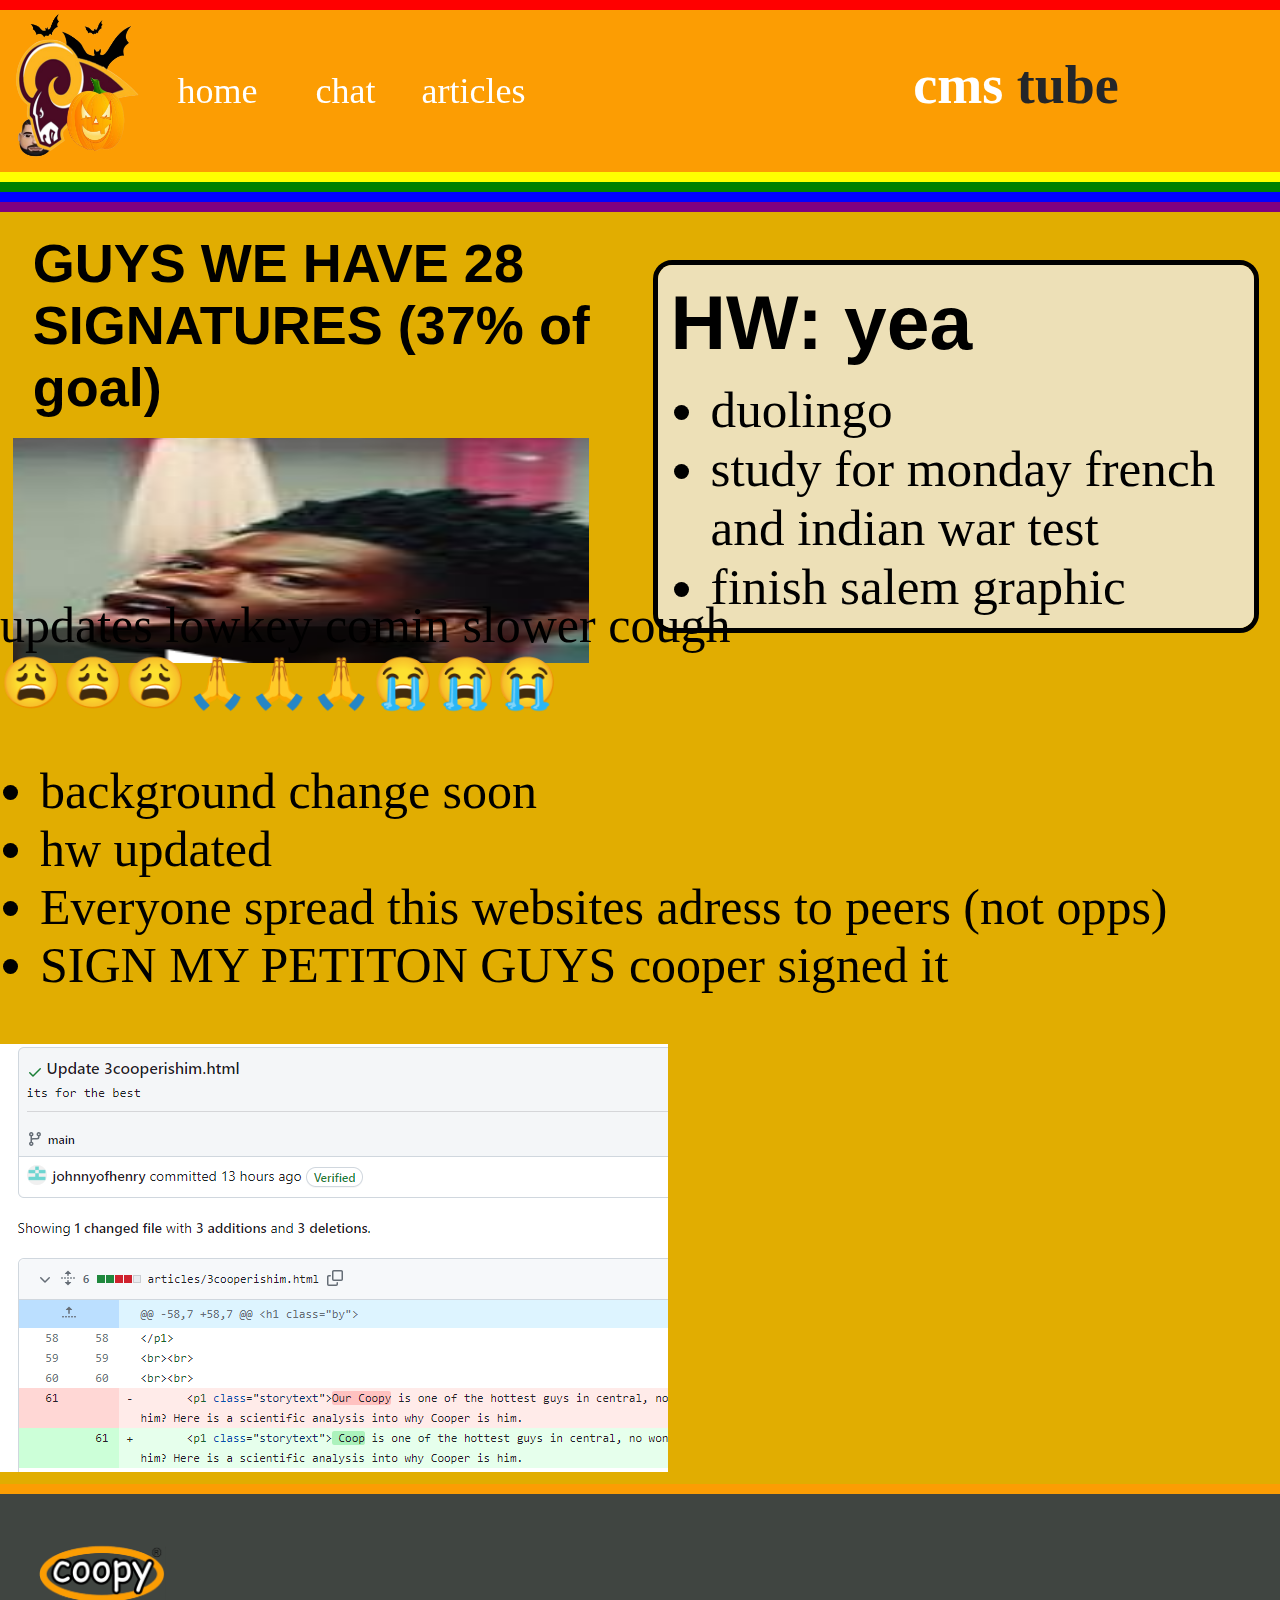
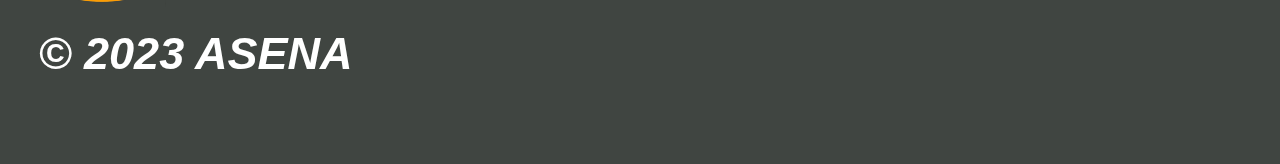
<file: index.html>
<!DOCTYPE html>
<html>

  <head>
    <title>rithick</title>
    <meta name="viewport" content="width=device-width, initial-scale=1.0">
        <link rel="icon" type="image/x-icon" href="dakdakdkakd.png">
    <link rel="stylesheet" href="styles.css">
  </head>

  <body>
    <div>
      <div id="underheader">
      </div>
      <div id="header">

        <h1 id="titleheader">cms <span style="color: #242629">tube</span></h1>

        <img id="imgheader" src="https://ilovecooper.github.io/images
/CentralMS-Logo.png" alt="sui">
        <table>
          <tb>
            <tr>
              <td onClick="redirect1()">home</td>
              <td onClick="redirect2()">chat</td>
              <td onClick="redirect3()">articles</td>



            </tr>
          </tb>


        </table>

      </div>

      <div id="underheader2">
      </div>
      <div id="underheader3">
      </div>
      <div id="underheader4">
      </div>
      <div id="underheader5">
      </div>


      <div id="leftright">
        <div id="left">
          <h1 class="about">
            GUYS WE HAVE 28 SIGNATURES
            (37% of goal)
          </h1>
          <img src="https://ilovecooper.github.io/images
/lilnaughty.png" width="90%" height="65%">
        </div>
        <div id="right">
          <div id="hwborder">
            <h1 id="hw">
              HW: yea
            </h1>
            <ul id="listhw">
              <li>
                duolingo
              </li>
                    <li>
                study for monday french and indian war test
              </li>
                    <li>
                finish salem graphic organizer
              </li>
                    <li>
                math extra cred sheets
              </li>
            
            </ul>
            <p1 style="font-size: 3vw; margin: 2vw;"><u> "due tomorrow? do tomorrow."</u>

            </p1>


          </div>





        </div>



      </div>
      <div class="normaldiv">
        <p1>updates lowkey comin slower cough <br>😩😩😩🙏🙏🙏😭😭😭</p1>
        <ul>
          <li>
            background change soon
          </li>
          <li>
            hw updated
          </li>
          <li>
            Everyone spread this websites adress to peers (not opps)
          </li>
             <li>
            SIGN MY PETITON GUYS cooper signed it
          </li>
        </ul>
      </div>
      
      <div class="normaldiv">
   <img src="https://ilovecooper.github.io/images/coop.png" alt="sui">
      </div>
      
         <div id="underheader6">
         </div>
<div id="footer">

      <div class="fld">
      <img class="footlogimg" src="https://ilovecooper.github.io/images
/coopylogo.png">
<br>
      <p1 class="footerlogo"><i><b>© 2023 ASENA</b></i></p1>
      </div>

</div>
    </div>





  </body>

  <script>
 function redirect1() {
      location.replace("https://ilovecooper.github.io")

    }

    function redirect2() {
      location.replace("https://ilovecooper.github.io/chat")

    }

    function redirect3() {
      location.replace("https://ilovecooper.github.io/articles")

    }

  </script>

</html>
</file>
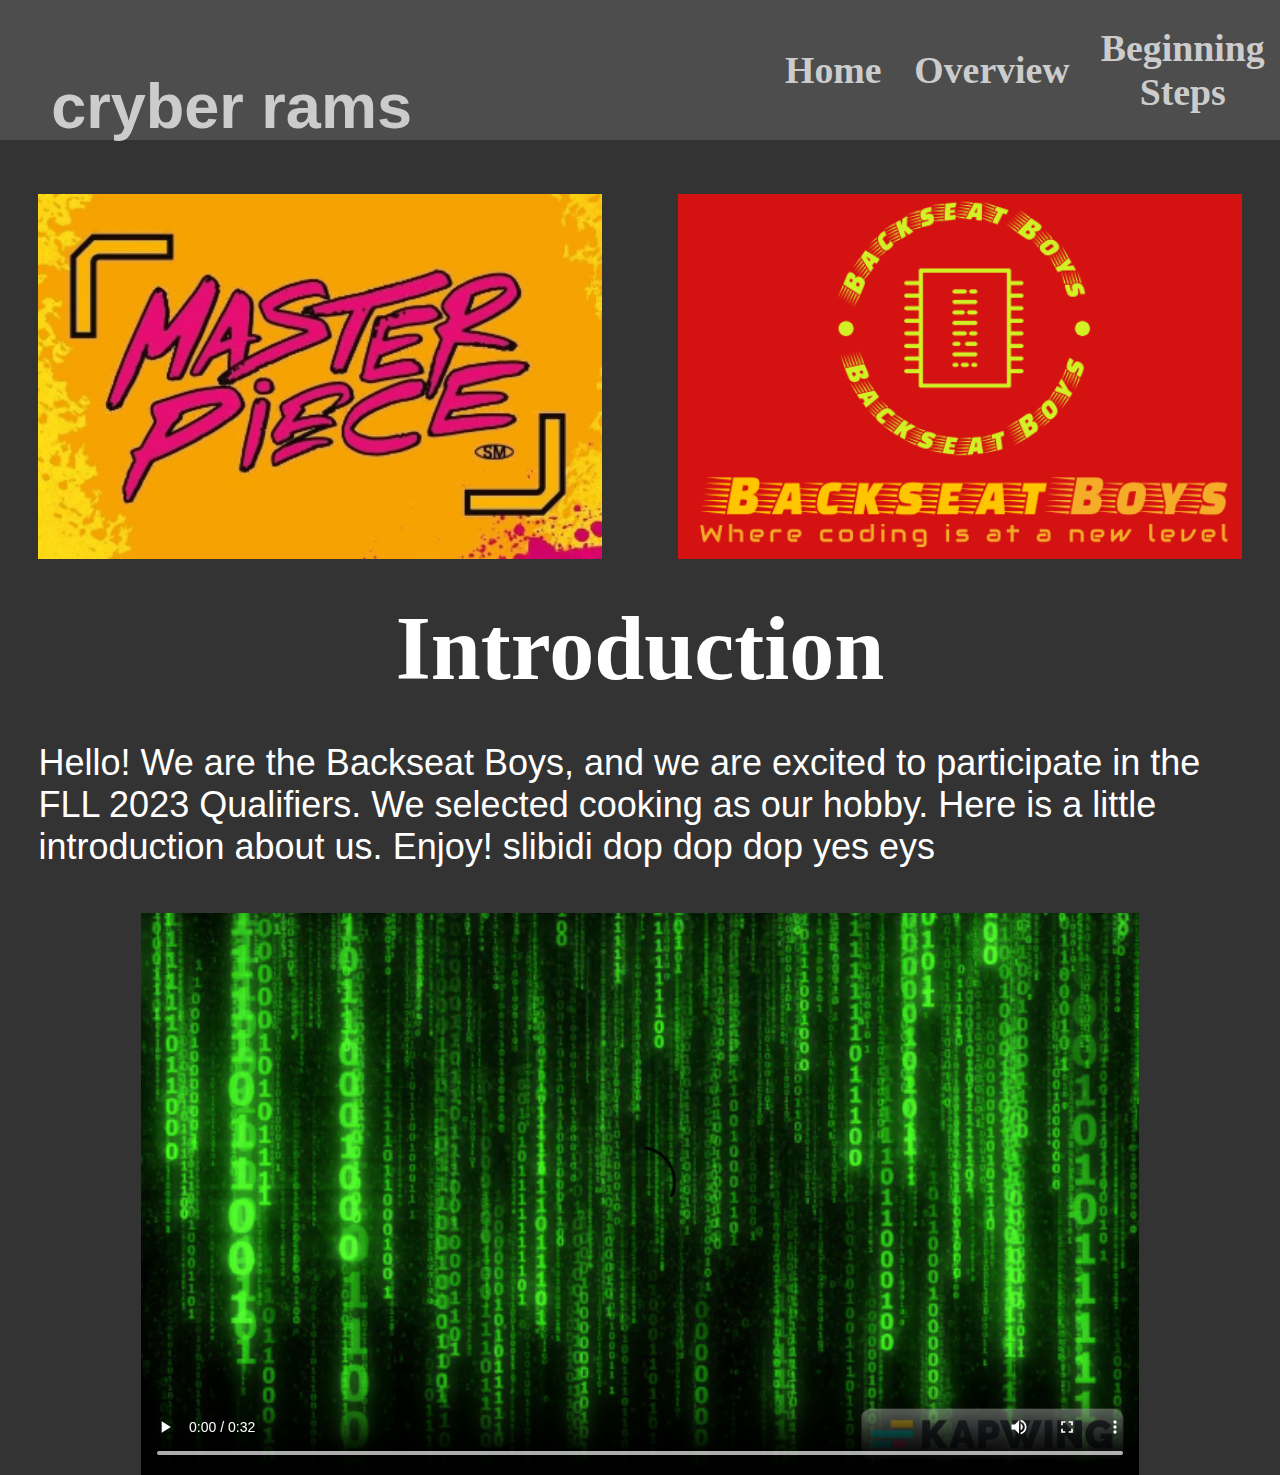
<file: bsb/index.html>
<html>

  <head>
     
    <title>Backseat Boys</title>
     <meta name="viewport" content="width=device-width, initial-scale=1">
               <link rel="stylesheet" href="https://ilovecooper.github.io
/bsbindex.css">
     
  </head>

  <body>
    <div id="header">
      <h1 class="headertext">
       cryber rams
      </h1>
      <table class="headernav">
        <tb>
          <tr>
            <th>
              Home
            </th>
               <th onClick="overview()">
              Overview
            </th>
               <th>
              Beginning Steps
            </th>
            
          </tr>
        </tb>
      </table>
    </div>
    <div class="actualbody">

    <div class="lr">
        <div class="left">
    <img class="imgleft" src="https://ilovecooper.github.io/bsb/img.png">
    </div>
    <div class="right">
      <img class="imgleft" src="https://ilovecooper.github.io/bsb/backseatboy.png">
    </div>
  
    </div>
    
    <div class="body2">
    <h1 class="title">
    Introduction 
    </h1>
    <p1 class="text">
    <br>
      Hello! We are the Backseat Boys, and we are excited to participate in the FLL 2023 Qualifiers. We selected cooking as our hobby. Here is a little introduction about us. Enjoy! slibidi dop dop dop yes eys
    </p1>
    <div class="videodiv">
     <video class="introvid" controls>
    <source src="https://ilovecooper.github.io/bsb/Backstreet_Boys_-_Everybody_V2.mp4">
    </video>
    </div>
   
    </div>
    
    </div>
  </body>
  <script>
  function overview(){
  location.replace("https://ilovecooper.github.io/bsb/overview")
  }
  </script>

</html>
</file>
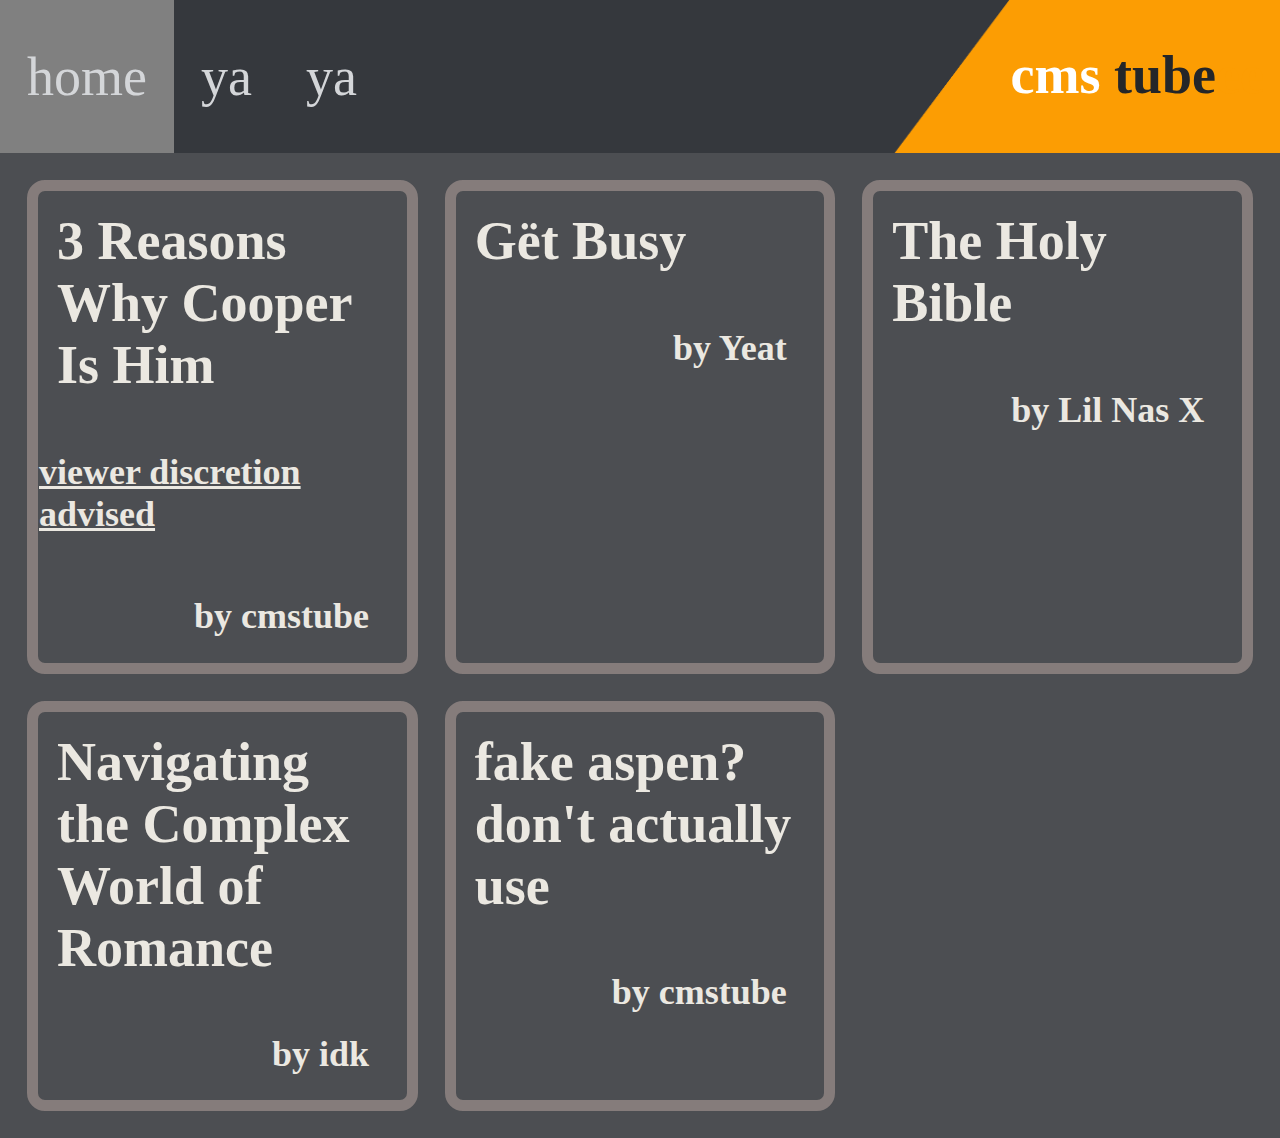
<file: articles.html>
<html>

  <head>
    <meta name="viewport" content="width=device-width, initial-scale=1">
      <link rel="stylesheet" href="articlesstyles.css">
  </head>

  <body>
    <div class="header">


<div id="filler">
      <h1 id="titleheader">cms <span style="color: #242629">tube</span><span style="color:#fc9d03">ee</span></h1>
</div>
      <img class="imghead" src="https://ilovecooper.github.io/images
/orangetrap.png">

      <table class="ht">
        <tb>
          <tr>
            <td onClick="home()">
              home
            </td>
            <td>
              ya
            </td>
            <td>
            ya
            </td>
          </tr>
        </tb>

      </table>


    </div>

<div class="aticles">
<div>
<table class="aticlestab">
<tb>
   <tr>
    <td onClick="threecooperishim()">
      <h1 class="aticleh">
      3 Reasons Why Cooper Is Him
      </h1>
      <h1 class="aticleby">
      <u> viewer discretion advised </u>
      </h1>
         <h1 class="aticleby">
     by cmstube
      </h1>
    </td>
    <td onClick="getbusy()">
         <h1 class="aticleh">
      Gët Busy
      </h1>
         <h1 class="aticleby">
          by Yeat    
      </h1>
    </td>
    <td onClick="bible()">
         <h1 class="aticleh">
      The Holy Bible
      </h1>
           <h1 class="aticleby">
          by Lil Nas X   
      </h1>
    </td>
  </tr>
  <tr>
    <td onClick="ntcwor()">
      <h1 class="aticleh">
      Navigating the Complex World of Romance
      </h1>
         <h1 class="aticleby">
    by idk
      </h1>
    </td>
       <td onClick="aspen()">
         <h1 class="aticleh">
      fake aspen?<br>
      don't actually use
      </h1>
           <h1 class="aticleby">
          by cmstube 
      </h1>
    </td>
  </tr>

  
</tb>
</table>
</div>

</div>

  </body>
<script>
function ntcwor() {
location.replace("https://ilovecooper.github.io/articles/ntcwor")
}

function getbusy() {
location.replace("https://ilovecooper.github.io/articles/getbusy")
}

function bible() {
location.replace("https://ilovecooper.github.io/articles/bible")
}

function threecooperishim() {
location.replace("https://ilovecooper.github.io/articles/3cooperishim")
}

function aspen() {
location.replace("https://ilovecooper.github.io/articles/aspenfake")
}

function home() {
location.replace("https://ilovecooper.github.io")
}
</script>
</html>
</file>
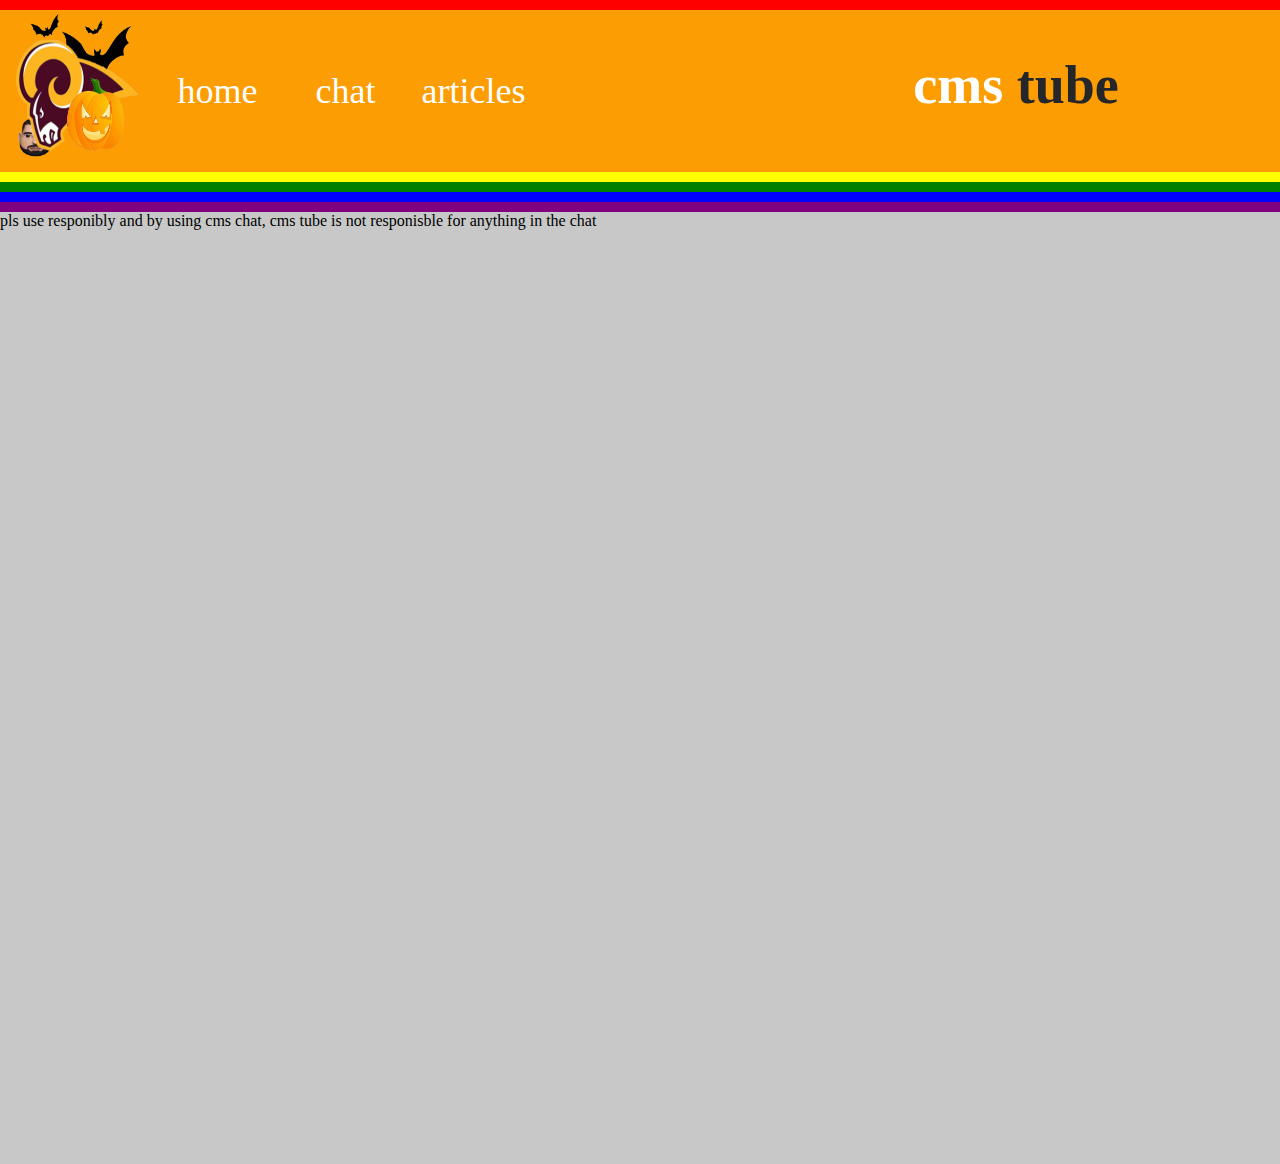
<file: chat.html>
<!DOCTYPE html>
<html>

  <head>
    <title>chat</title>
    <meta name="viewport" content="width=device-width, initial-scale=1.0">
    <link rel="icon" type="image/x-icon" href="dakdakdkakd.png">
    <link rel="stylesheet" href="styleschat.css">
  </head>

  <body>
    <div>
      <div id="underheader">
      </div>
      <div id="header">

        <h1 id="titleheader">cms <span style="color: #242629">tube</span></h1>

        <img id="imgheader" src="https://ilovecooper.github.io/images
/CentralMS-Logo.png" alt="sui">
        <table>
          <tb>
            <tr>
              <td onClick="redirect1()">home</td>
              <td onClick="redirect2()">chat</td>
              <td onClick="redirect3()">articles</td>



            </tr>
          </tb>


        </table>

      </div>

      <div id="underheader2">
      </div>
      <div id="underheader3">
      </div>
      <div id="underheader4">
      </div>
      <div id="underheader5">
      </div>

      <div>
        pls use responibly and by using cms chat, cms tube is not responisble for anything in the chat
      </div>

<iframe src="https://organizations.minnit.chat/221515220153347/c/Main?embed&nickname=" style="border:none;width:100%;height:100vh;" allowTransparency="true"></iframe>

    </div>





  </body>

  <script>
    function redirect1() {
      location.replace("https://ilovecooper.github.io")

    }

    function redirect2() {
      location.replace("https://ilovecooper.github.io/chat")

    }

    function redirect3() {
      location.replace("https://ilovecooper.github.io/articles")

    }

  </script>

</html>
</file>
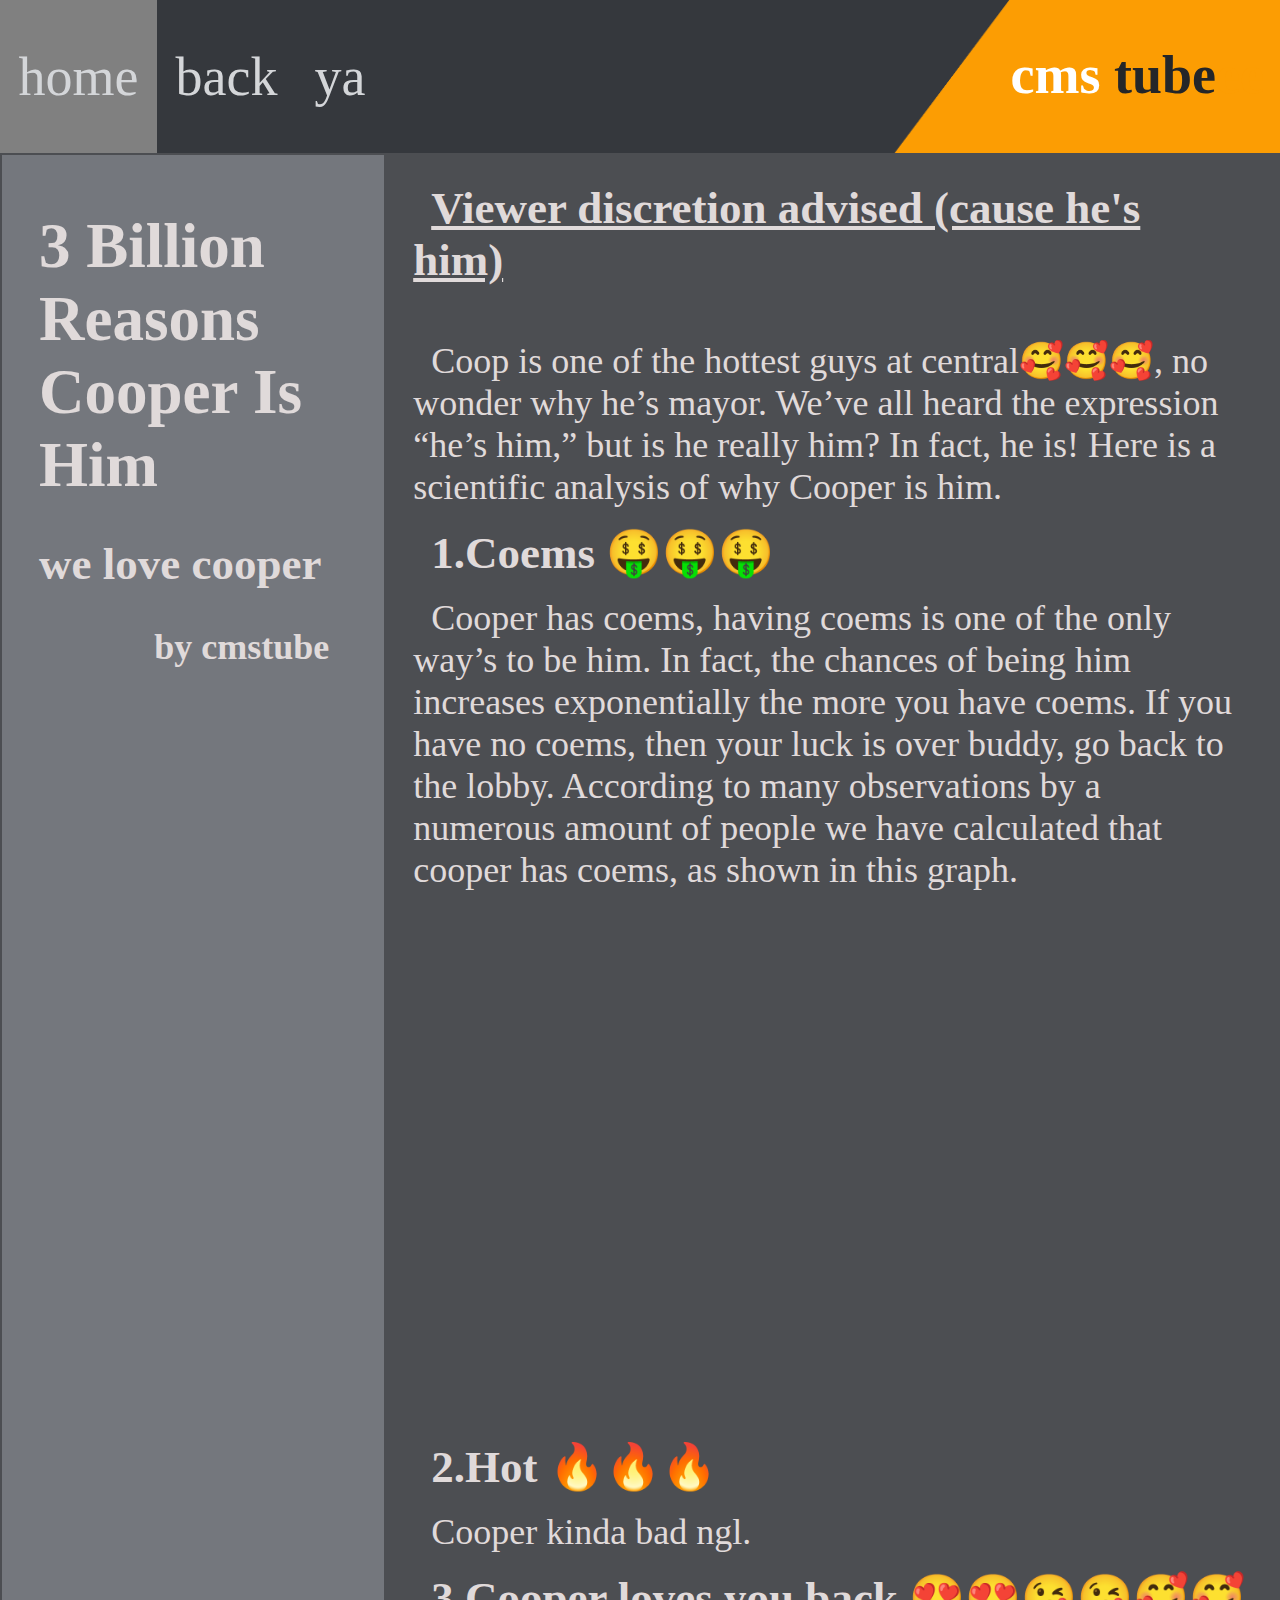
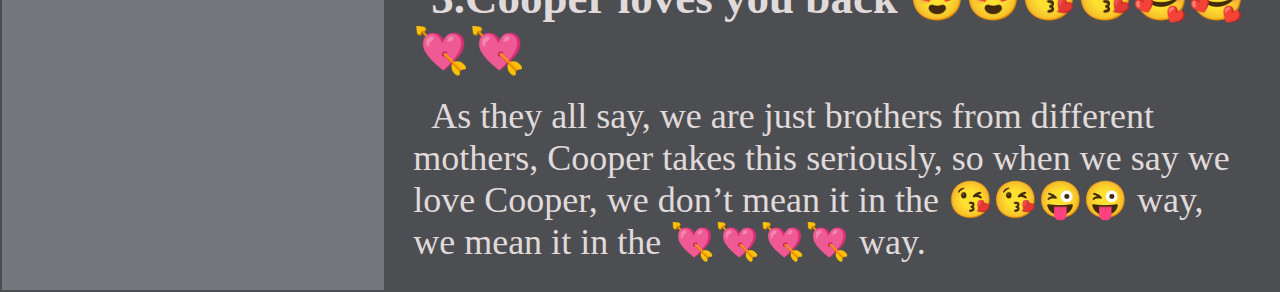
<file: articles/3cooperishim.html>
<html>

  <head>
    <meta name="viewport" content="width=device-width, initial-scale=1">
        <link rel="stylesheet" href="https://ilovecooper.github.io
/storystyles.css">
  </head>

  <body>
    <div class="header">


<div id="filler">
      <h1 id="titleheader">cms <span style="color: #242629">tube</span><span style="color:#fc9d03">ee</span></h1>
</div>
      <img class="imghead" src="https://ilovecooper.github.io/images
/orangetrap.png">

      <table class="ht">
        <tb>
          <tr>
            <td onClick="home()">
        home
            </td>
            <td onClick="back()">
              back
            </td>
            <td>
            ya
            </td>
          </tr>
        </tb>

      </table>


    </div>
<table class="leftright">
<tb>
  <tr>
    <td class="aboutat">
     <h1 class="title">
   3 Billion Reasons Cooper Is Him
     </h1>
     <h1 class="subtitle">
       we love cooper
     </h1>
          <h1 class="by">
                 by cmstube
          </h1>



    </td>
       <td class="story">
       <p1 class="stt"><u>Viewer discretion advised (cause he's him)</u>

</p1>
<br><br>
<br><br>
       <p1 class="storytext"> Coop is one of the hottest guys at central🥰🥰🥰, no wonder why he’s mayor. We’ve all heard the expression “he’s him,” but is he really him? In fact, he is! Here is a scientific analysis of why Cooper is him. 
</p1>


<br><br>
<p1 class="stt">
1.Coems 🤑🤑🤑
</p1>
<br><br>
<p1 class="storytext">
Cooper has coems, having coems is one of the only way’s to be him. In fact, the chances of being him increases exponentially the more you have coems. If you have no coems, then your luck is over buddy, go back to the lobby. According to many observations by a numerous amount of people we have calculated that cooper has coems, as shown in this graph. 
</p1>
<br><br>



       <iframe width="100%" height="531" seamless frameborder="0" scrolling="no" src="https://docs.google.com/spreadsheets/d/e/2PACX-1vTHoR4EvjpIRHiuUMP9Q81OzWZAgEIwEdkW86S8u2iDPXo8kAFZN0zLcuX9VmssiU35XCWLAVKjTl3a/pubchart?oid=1715262700&amp;format=image"></iframe>
       <br>
       <p1 class="stt">2.Hot 🔥🔥🔥</p1>
       <br><br>
<p1 class="storytext">Cooper kinda bad ngl. 
</p1>
   <br><br>
   <p1 class="stt">
3.Cooper loves you back 😍😍😘😘🥰🥰💘💘
</p1>
<br><br>
<p1 class="storytext">
As they all say, we are just brothers from different mothers, Cooper takes this seriously, so when we say we love Cooper, we don’t mean it in the 😘😘😜😜 way, we mean it in the 💘💘💘💘 way. </p1>

    </td>
  </tr>
</tb>
<script>
function home() {
location.replace("https://ilovecooper.github.io")
}

function back() {
location.replace("https://ilovecooper.github.io/articles")
}
</script>

</table>
  </body>

</html>
</file>
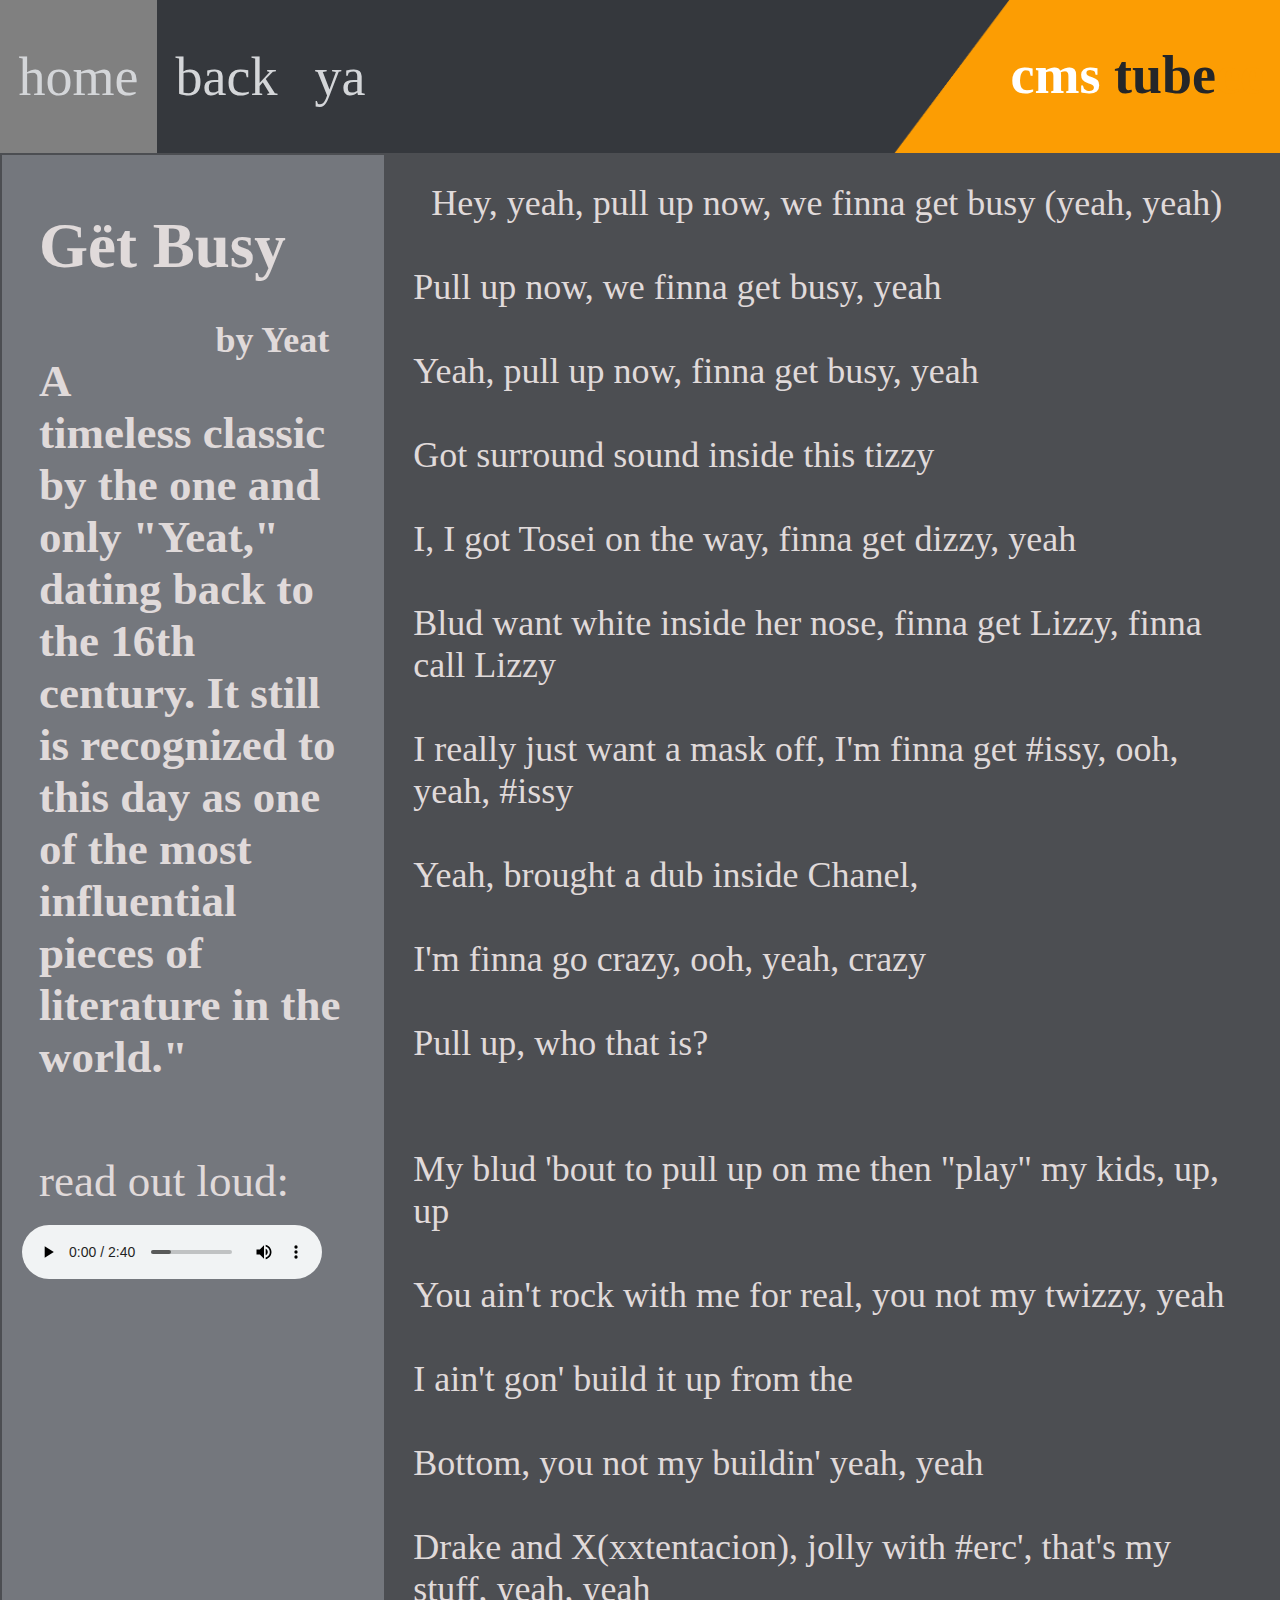
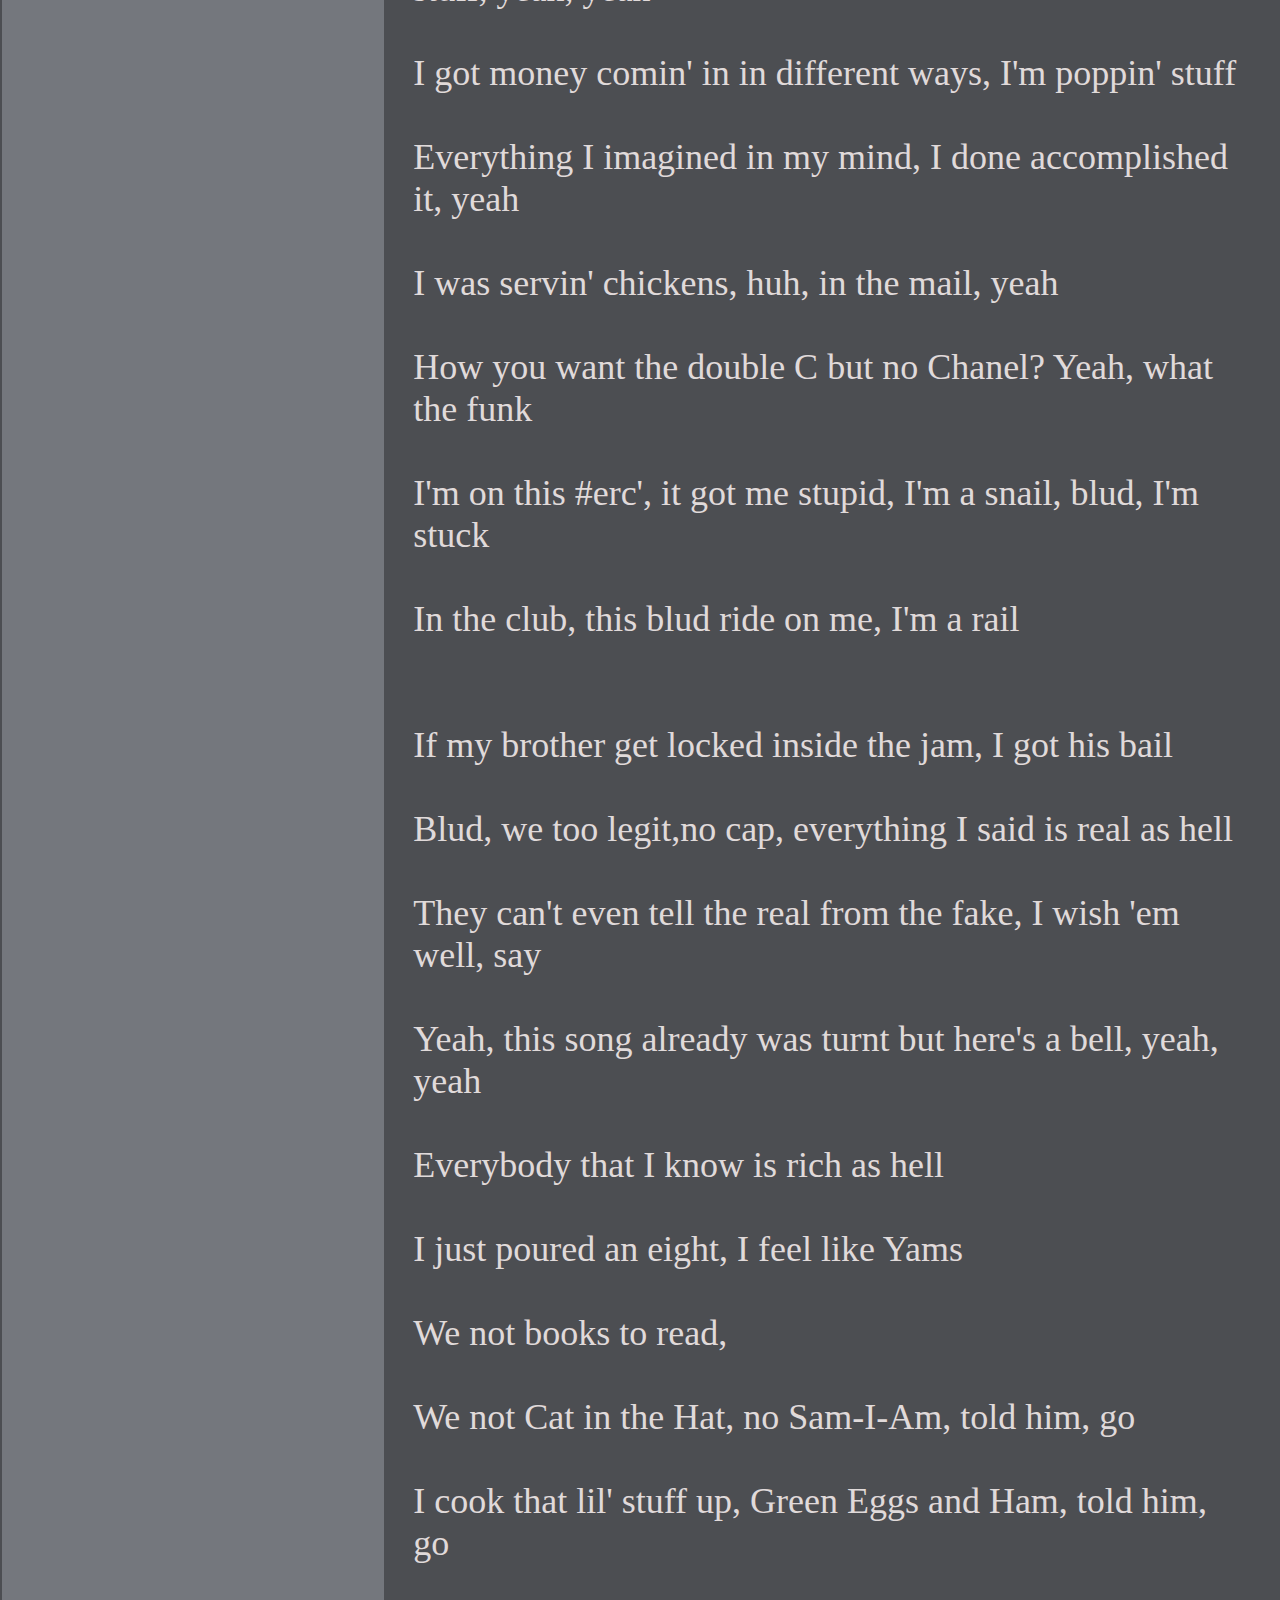
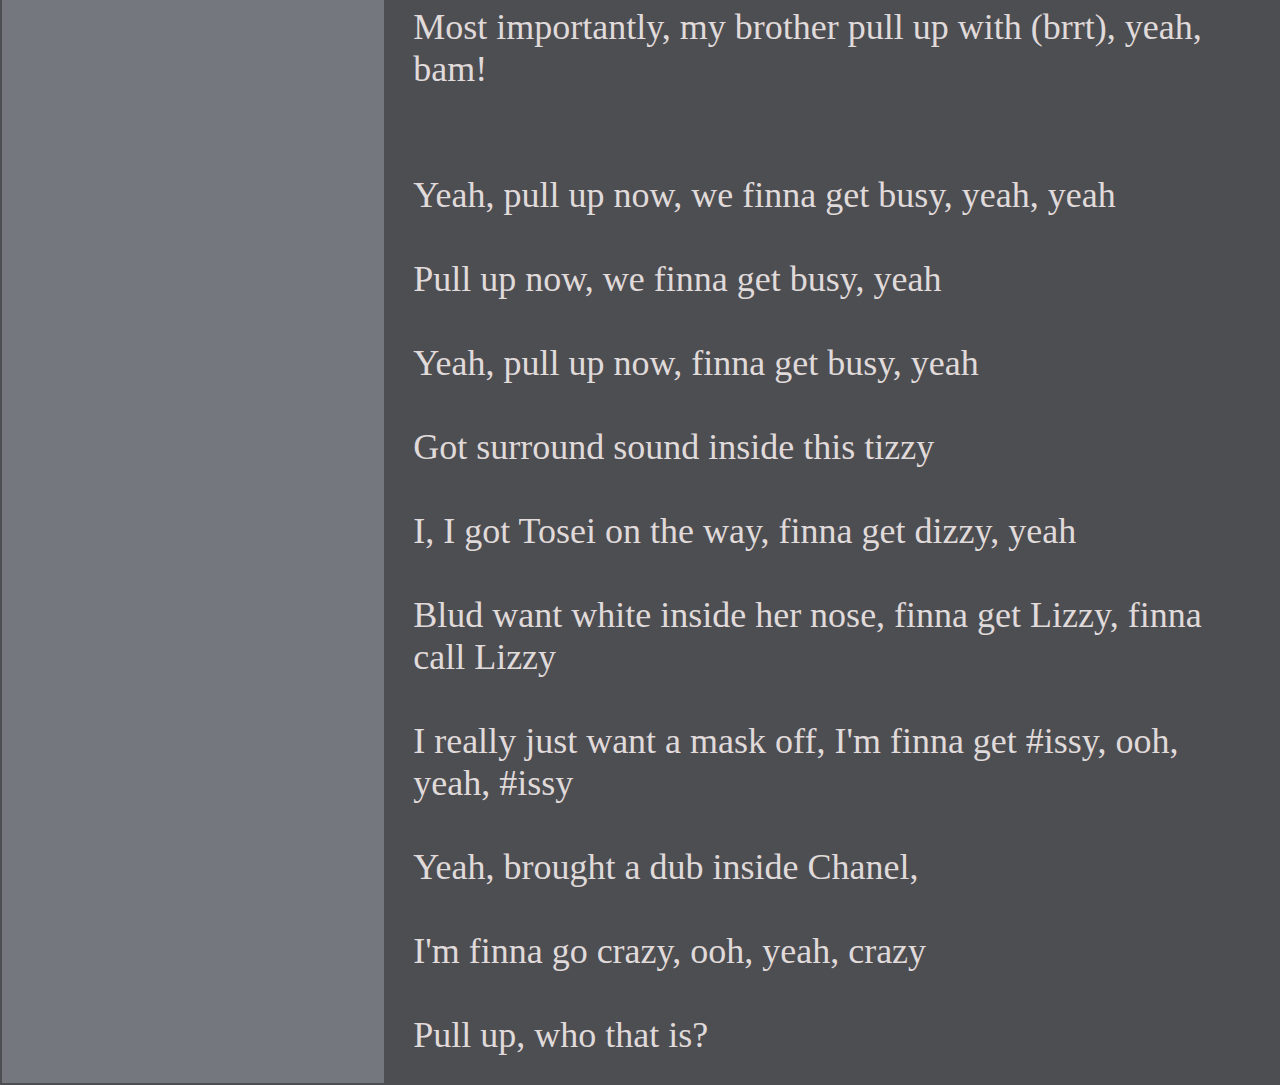
<file: articles/getbusy.html>
<html>

  <head>
    <meta name="viewport" content="width=device-width, initial-scale=1">
        <link rel="stylesheet" href="https://ilovecooper.github.io
/storystyles.css">
  </head>

  <body>
    <div class="header">


<div id="filler">
      <h1 id="titleheader">cms <span style="color: #242629">tube</span><span style="color:#fc9d03">ee</span></h1>
</div>
      <img class="imghead" src="https://ilovecooper.github.io/images
/orangetrap.png">

      <table class="ht">
        <tb>
          <tr>
            <td onClick="home()">
        home
            </td>
            <td onClick="back()">
              back
            </td>
            <td>
            ya
            </td>
          </tr>
        </tb>

      </table>


    </div>
<table class="leftright">
<tb>
  <tr>
    <td class="aboutat">
     <h1 class="title">
   Gët Busy
     </h1>
          <h1 class="by">
                 by Yeat 
          </h1>
<br><br>
     <h1 class="subtitle">
       A timeless classic by the one and only "Yeat," dating back to the 16th century. It still is recognized to this day as one of the most influential pieces of literature in the world."
     </h1>
     <br><br>
     <p1 class="subtitle">read out loud:</p1>
     
     <audio controls>
       <source src="https://ilovecooper.github.io/audiobook
/getbusymp3.mp3">
 <source src="ilovecooper.github.io/audiobook
/getbusyogg.ogg">

     </audio>
     


    </td>
       <td class="story">
   <p1 class="storytext">Hey, yeah, pull up now, we finna get busy (yeah, yeah)
   <br><br>
Pull up now, we finna get busy, yeah
   <br><br>
Yeah, pull up now, finna get busy, yeah
   <br><br>
Got surround sound inside this tizzy
   <br><br>
I, I got Tosei on the way, finna get dizzy, yeah
   <br><br>
Blud want white inside her nose, finna get Lizzy, finna call Lizzy
   <br><br>
I really just want a mask off, I'm finna get #issy, ooh, yeah, #issy
   <br><br>
Yeah, brought a dub inside Chanel,
   <br><br>
I'm finna go crazy, ooh, yeah, crazy
   <br><br>
Pull up, who that is?
   <br><br>
      <br>
My blud 'bout to pull up on me then "play" my kids, up, up
   <br><br>
You ain't rock with me for real, you not my twizzy, yeah
   <br><br>
I ain't gon' build it up from the
   <br><br>
Bottom, you not my buildin' yeah, yeah
   <br><br>
Drake and X(xxtentacion), jolly with #erc', that's my stuff, yeah, yeah
   <br><br>
I got money comin' in in different ways, I'm poppin' stuff
   <br><br>
Everything I imagined in my mind, I done accomplished it, yeah
   <br><br>
I was servin' chickens, huh, in the mail, yeah
   <br><br>
How you want the double C but no Chanel? Yeah, what the funk
   <br><br>
I'm on this #erc', it got me stupid, I'm a snail, blud, I'm stuck
   <br><br>
In the club, this blud ride on me, I'm a rail
   <br><br>
        <br>
If my brother get locked inside the jam, I got his bail
   <br><br>
Blud, we too legit,no cap, everything I said is real as hell
   <br><br>
They can't even tell the real from the fake, I wish 'em well, say
   <br><br>
Yeah, this song already was turnt but here's a bell, yeah, yeah
   <br><br>
Everybody that I know is rich as hell
   <br><br>
I just poured an eight, I feel like Yams
   <br><br>
We not books to read,
   <br><br>
We not Cat in the Hat, no Sam-I-Am, told him, go
   <br><br>
I cook that lil' stuff up, Green Eggs and Ham, told him, go
   <br><br>
Most importantly, my brother pull up with (brrt), yeah, bam!
     
   <br><br>
   
       <br>
Yeah, pull up now, we finna get busy, yeah, yeah
   <br><br>
Pull up now, we finna get busy, yeah
   <br><br>
Yeah, pull up now, finna get busy, yeah
   <br><br>
Got surround sound inside this tizzy
   <br><br>
I, I got Tosei on the way, finna get dizzy, yeah
   <br><br>
Blud want white inside her nose, finna get Lizzy, finna call Lizzy
   <br><br>
I really just want a mask off, I'm finna get #issy, ooh, yeah, #issy
   <br><br>
Yeah, brought a dub inside Chanel,
   <br><br>
I'm finna go crazy, ooh, yeah, crazy
   <br><br>
Pull up, who that is?</p1>
    </td>
  </tr>
</tb>
<script>
function home() {
location.replace("https://ilovecooper.github.io")
}

function back() {
location.replace("https://ilovecooper.github.io/articles")
}
</script>

</table>
  </body>

</html>
</file>
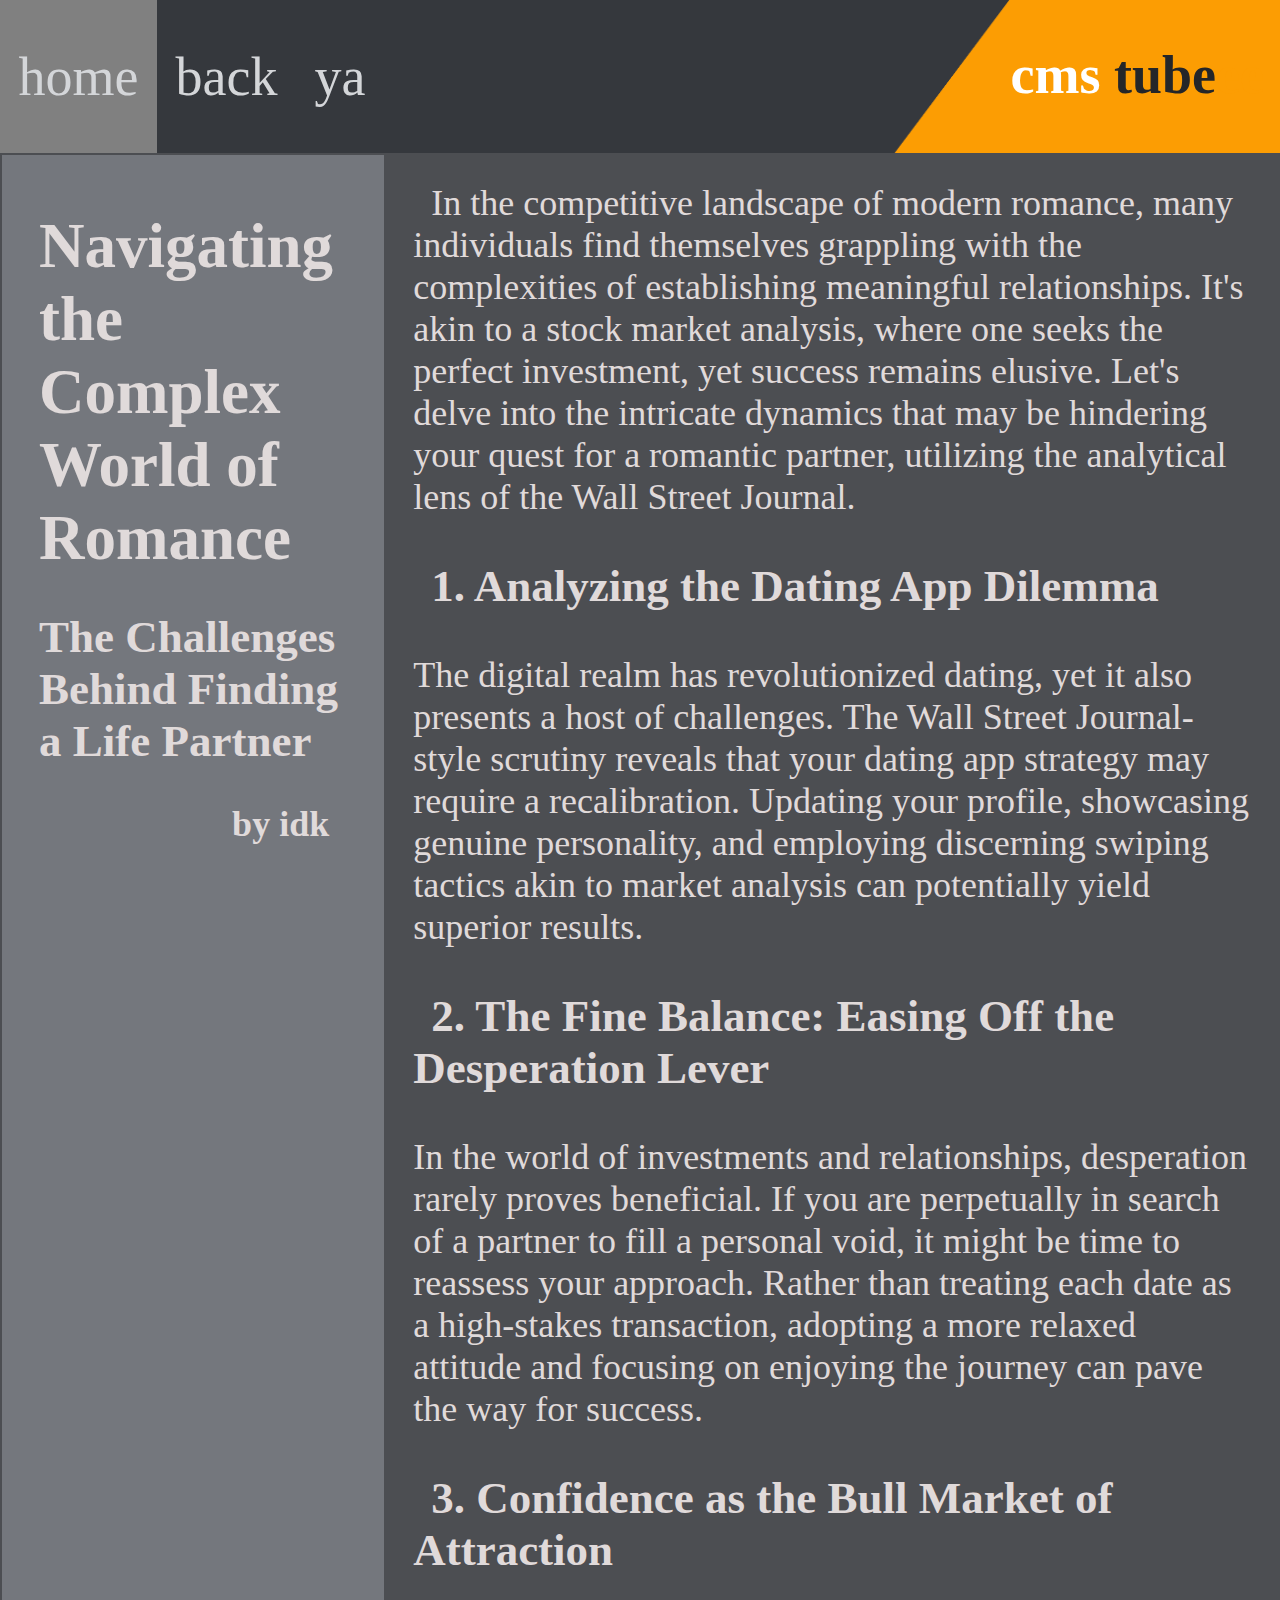
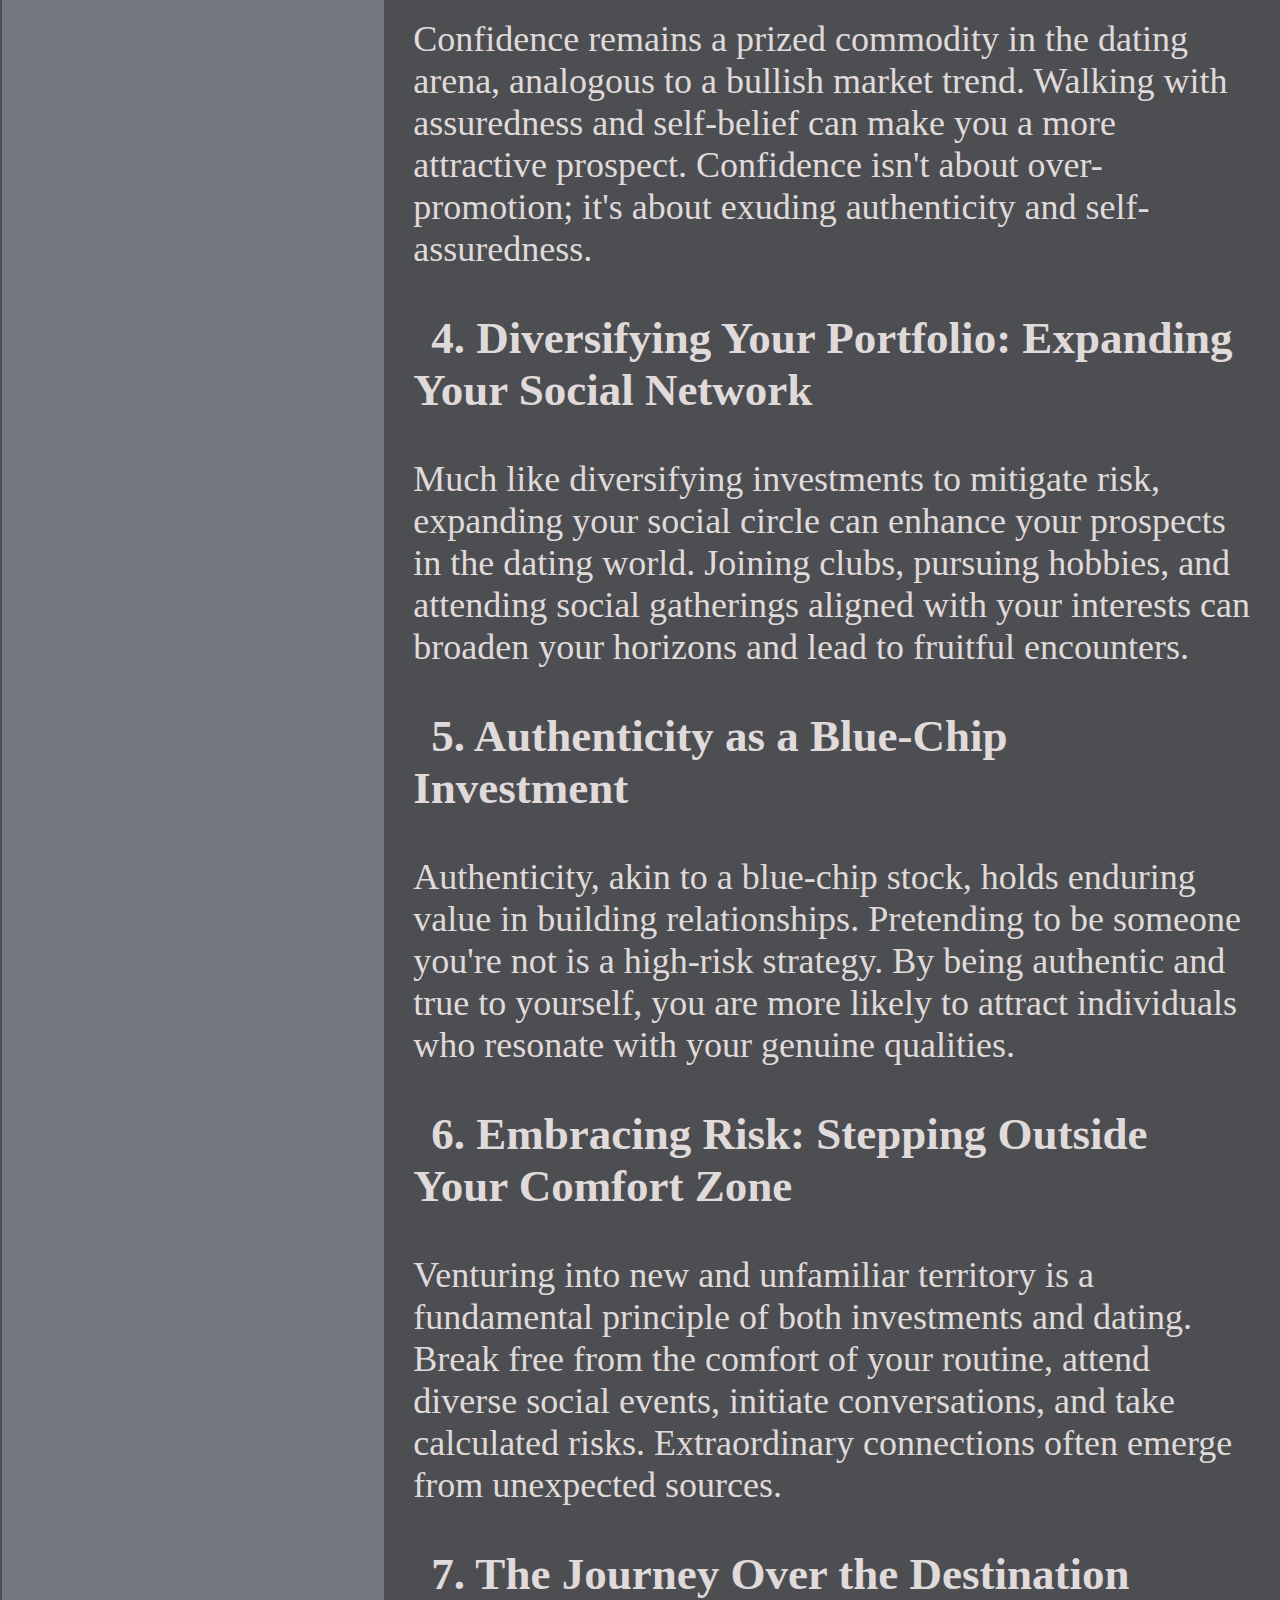
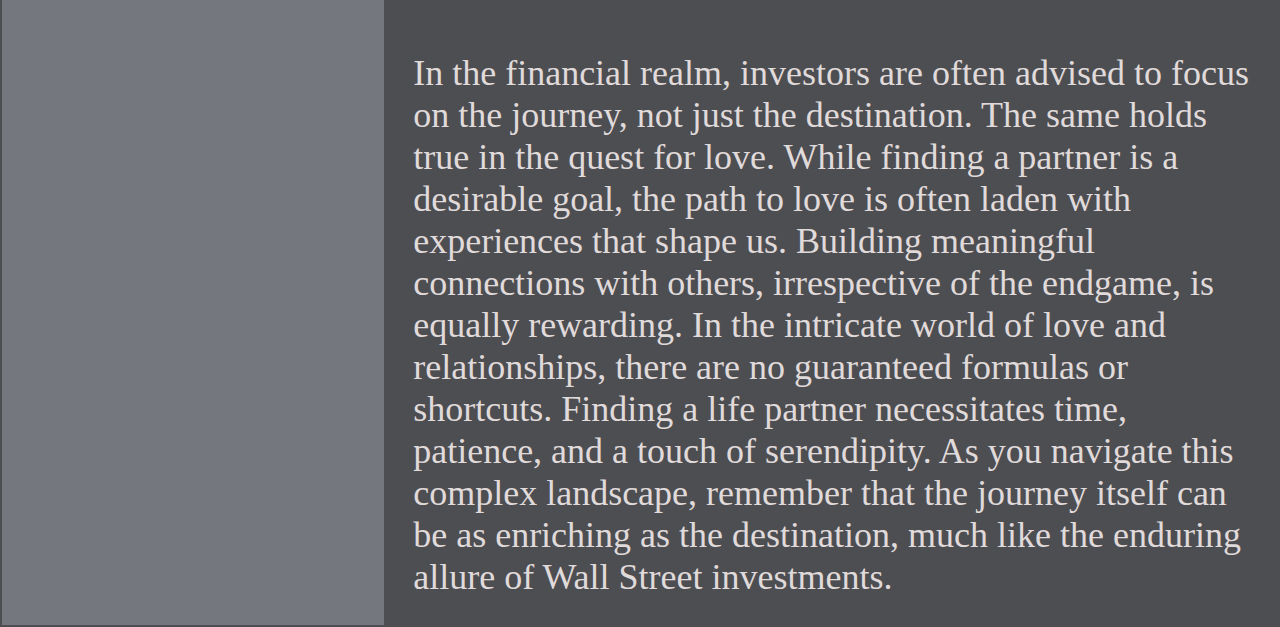
<file: articles/ntcwor.html>
<html>

  <head>
    <meta name="viewport" content="width=device-width, initial-scale=1">
        <link rel="stylesheet" href="https://ilovecooper.github.io/storystyles.css">
  </head>

  <body>
    <div class="header">


<div id="filler">
      <h1 id="titleheader">cms <span style="color: #242629">tube</span><span style="color:#fc9d03">ee</span></h1>
</div>
      <img class="imghead" src="https://ilovecooper.github.io/images
/orangetrap.png">

      <table class="ht">
        <tb>
          <tr>
            <td onClick="home()">
        home
            </td>
            <td onClick="back()">
              back
            </td>
            <td>
            ya
            </td>
          </tr>
        </tb>

      </table>


    </div>
<table class="leftright">
<tb>
  <tr>
    <td class="aboutat">
     <h1 class="title">
   Navigating the Complex World of Romance
     </h1>
     <h1 class="subtitle">
       The Challenges Behind Finding a Life Partner
     </h1>
          <h1 class="by">
                 by idk
          </h1>



    </td>
       <td class="story">
 <p1 class="storytext">In the competitive landscape of modern romance, many individuals find themselves grappling with the complexities of establishing meaningful relationships. It's akin to a stock market analysis, where one seeks the perfect investment, yet success remains elusive. Let's delve into the intricate dynamics that may be hindering your quest for a romantic partner, utilizing the analytical lens of the Wall Street Journal.
<br><br>
<p1 class="stt">1. Analyzing the Dating App Dilemma</p1>
<br><br>
The digital realm has revolutionized dating, yet it also presents a host of challenges. The Wall Street Journal-style scrutiny reveals that your dating app strategy may require a recalibration. Updating your profile, showcasing genuine personality, and employing discerning swiping tactics akin to market analysis can potentially yield superior results.
<br><br>
<p1 class="stt">
2. The Fine Balance: Easing Off the Desperation Lever </p1>
<br><br>
In the world of investments and relationships, desperation rarely proves beneficial. If you are perpetually in search of a partner to fill a personal void, it might be time to reassess your approach. Rather than treating each date as a high-stakes transaction, adopting a more relaxed attitude and focusing on enjoying the journey can pave the way for success.
<br><br>
<p1 class="stt">3. Confidence as the Bull Market of Attraction </p1>
<br><br>
Confidence remains a prized commodity in the dating arena, analogous to a bullish market trend. Walking with assuredness and self-belief can make you a more attractive prospect. Confidence isn't about over-promotion; it's about exuding authenticity and self-assuredness.
<br><br>
<p1 class="stt">4. Diversifying Your Portfolio: Expanding Your Social Network </p1>
<br><br>
Much like diversifying investments to mitigate risk, expanding your social circle can enhance your prospects in the dating world. Joining clubs, pursuing hobbies, and attending social gatherings aligned with your interests can broaden your horizons and lead to fruitful encounters.
<br><br>
<p1 class="stt">5. Authenticity as a Blue-Chip Investment </p1>
<br><br>
Authenticity, akin to a blue-chip stock, holds enduring value in building relationships. Pretending to be someone you're not is a high-risk strategy. By being authentic and true to yourself, you are more likely to attract individuals who resonate with your genuine qualities.
<br><br>
<p1 class="stt">6. Embracing Risk: Stepping Outside Your Comfort Zone </p1>
<br><br>
Venturing into new and unfamiliar territory is a fundamental principle of both investments and dating. Break free from the comfort of your routine, attend diverse social events, initiate conversations, and take calculated risks. Extraordinary connections often emerge from unexpected sources.
<br><br>
<p1 class="stt">7. The Journey Over the Destination
<br><br> </p1>
In the financial realm, investors are often advised to focus on the journey, not just the destination. The same holds true in the quest for love. While finding a partner is a desirable goal, the path to love is often laden with experiences that shape us. Building meaningful connections with others, irrespective of the endgame, is equally rewarding.

In the intricate world of love and relationships, there are no guaranteed formulas or shortcuts. Finding a life partner necessitates time, patience, and a touch of serendipity. As you navigate this complex landscape, remember that the journey itself can be as enriching as the destination, much like the enduring allure of Wall Street investments.</p1>     
    </td>
  </tr>
</tb>
<script>
function home() {
location.replace("https://ilovecooper.github.io")
}

function back() {
location.replace("https://ilovecooper.github.io/articles")
}
</script>

</table>
  </body>

</html>
</file>
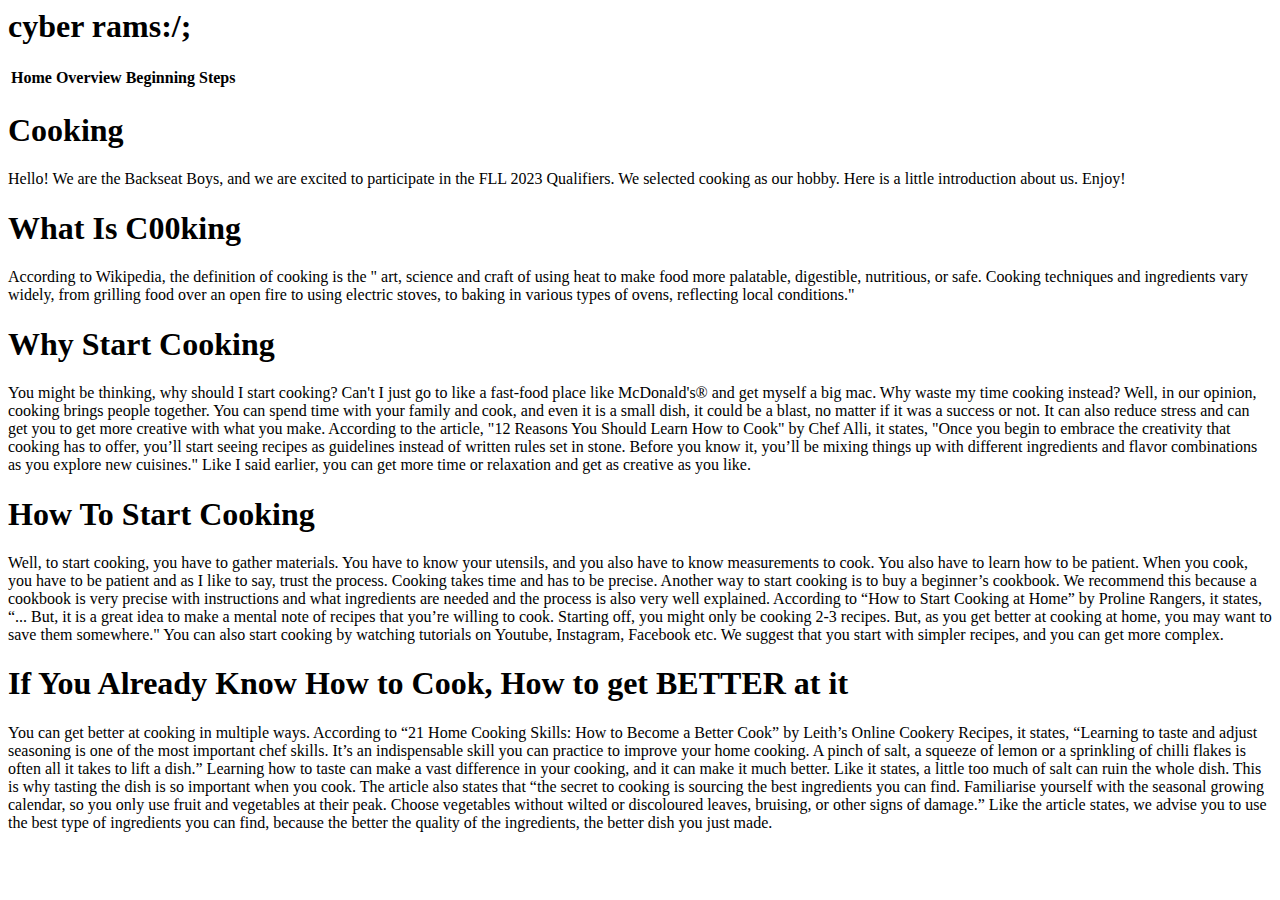
<file: bsb/overview.html>
<html>

  <head>
    <meta charset="utf-8">
    <title>Backseat Boys</title>
     <link rel="stylesheet" href="https://bsb/overviewstyle.css">
  </head>

  <body>
    <div id="header">
      <h1 class="headertext">
       cyber rams:/;
      </h1>
      <table class="headernav">
        <tb>
          <tr>
            <th onClick="home()">
              Home
            </th>
               <th>
              Overview
            </th>
               <th>
              Beginning Steps
            </th>

          </tr>
        </tb>
      </table>
    </div>
    <div class="actualbody">

      <h1 class="title">
    Cooking
    </h1>
 
    <div class="strip">
    
    </div>
    <p1 class="text">
      Hello! We are the Backseat Boys, and we are excited to participate in the FLL 2023 Qualifiers. We selected cooking as our hobby. Here is a little introduction about us. Enjoy! 
    </p1>
    
     <h1 class="title">
    What Is C00king
    </h1>
    <p1 class="text">
      	According to Wikipedia, the definition of cooking is the " art, science and craft of using heat to make food more palatable, digestible, nutritious, or safe. Cooking techniques and ingredients vary widely, from grilling food over an open fire to using electric stoves, to baking in various types of ovens, reflecting local conditions."

    </p1>
        
     <h1 class="title">
    Why Start Cooking
    </h1>
    <p1 class="text">
      You might be thinking, why should I start cooking? Can't I just go to like a fast-food place like McDonald's® and get myself a big mac. Why waste my time cooking instead? Well, in our opinion, cooking brings people together. You can spend time with your family and cook, and even it is a small dish, it could be a blast, no matter if it was a success or not. It can also reduce stress and can get you to get more creative with what you make. According to the article, "12 Reasons You Should Learn How to Cook" by Chef Alli, it states, "Once you begin to embrace the creativity that cooking has to offer, you’ll start seeing recipes as guidelines instead of written rules set in stone. Before you know it, you’ll be mixing things up with different ingredients and flavor combinations as you explore new cuisines." Like I said earlier, you can get more time or relaxation and get as creative as you like. 
    </p1>
    <h1 class="title">
    How To Start Cooking
    </h1>
    <p1 class="text">
      Well, to start cooking, you have to gather materials. You have to know your utensils, and you also have to know measurements to cook. You also have to learn how to be patient. When you cook, you have to be patient and as I like to say, trust the process. Cooking takes time and has to be precise. 
Another way to start cooking is to buy a beginner’s cookbook. We recommend this because a cookbook is very precise with instructions and what ingredients are needed and the process is also very well explained. According to “How to Start Cooking at Home” by Proline Rangers, it states, “... But, it is a great idea to make a mental note of recipes that you’re willing to cook. Starting off, you might only be cooking 2-3 recipes. But, as you get better at cooking at home, you may want to save them somewhere."
	You can also start cooking by watching tutorials on Youtube, Instagram, Facebook etc. We suggest that you start with simpler recipes, and you can get more complex.


    </p1>
    <h1 class="title2">
    If You Already Know How to Cook, How to get BETTER at it
    </h1>
    <p1 class="text">
      You can get better at cooking in multiple ways. According to “21 Home Cooking Skills: How to Become a Better Cook” by Leith’s Online Cookery Recipes, it states, “Learning to taste and adjust seasoning is one of the most important chef skills. It’s an indispensable skill you can practice to improve your home cooking. A pinch of salt, a squeeze of lemon or a sprinkling of chilli flakes is often all it takes to lift a dish.” Learning how to taste can make a vast difference in your cooking, and it can make it much better. Like it states, a little too much of salt can ruin the whole dish. This is why tasting the dish is so important when you cook. The article also states that “the secret to cooking is sourcing the best ingredients you can find. Familiarise yourself with the seasonal growing calendar, so you only use fruit and vegetables at their peak. Choose vegetables without wilted or discoloured leaves, bruising, or other signs of damage.” Like the article states, we advise you to use the best type of ingredients you can find, because the better the quality of the ingredients, the better dish you just made. 


    </p1>
    </div>
    
 
  </body>
<script>
function home() {
location.replace("https://ilovecooper.github.io/bsb/index")
}
</script>
</html>
</file>
<file: styles.css>
body {
  margin: 0px;
  height: 0px;
  background-color: #e1ad01;
  min-width: 720px;
  min-height: 100vh;
  display: flex;
  flex-direction: column;

}


#header {
  width: 100%;
  height: 18vh;
  background-color: #fc9d03;
  margin: 0px;
}

#imgheader {
  width: 10%;
  height: 100%;
  float: left;
  margin-left: 1vw;
    margin-right: 1vw;
      transform: scaleX(-1);
}

#imgheader2 {
  max-width: 20%;
  height: auto;
}

#titleheader {
  float: right;
  width: 40%;
  height: 100%;
  text-align: center;
  font-family: verdana;
  padding: 8px;
  color: #ffffff;
  font-size: 6vh;
  user-select: none;

}

table,
tr,
td {
  border: 0px solid black;
  border-collapse: collapse;
  width: 30%;
  height: 100%;
  text-align: center;
  font-family: verdana;
  color: #ffffff;
  user-select: none;
  font-size: 4vh;

}



td:hover {
  background-color: #e38c00;
}

.about {
  margin: 20px;
  font-family: arial;
  font-size: 6vh;
}



#underheader {
  width: 100%;
  height: 10px;
  background-color: red;
  margin: 0px;
}

#underheader2 {
  width: 100%;
  height: 10px;
  background-color: yellow;
  margin: 0px;
}

#underheader3 {
  width: 100%;
  height: 10px;
  background-color: green;
  margin: 0px;
}
#underheader4 {
  width: 100%;
  height: 10px;
  background-color: blue;
  margin: 0px;
}

#underheader5 {
  width: 100%;
  height: 10px;
  background-color: purple;
  margin: 0px;
}

#underheader6 {
  width: 100%;
  height: 10px;
  background-color: #fc9d03;
  margin: 0px;
}

#left {
  width: 50%;
  height: 90%;
  float: left;
  margin-left: 1%;
}


#right {
  margin-left: 50%;
  margin-right: 1%;
  height: 90%;
  

}

#leftright {
  width: 100%;
  margin: 0px;
  height: 30vw;

}

#hw {
  font-size: 6vw;
  font-family: sans-serif;
  margin: 1vw;
}

#hwborder {
  border-style: solid;
  border-width: 5px;
  height: 105%;
  width: 95%;
  margin-top: 5%;
  border-radius: 1.5vw;
  overflow: auto;
  background-color: #ede0b7;

  
}

#listhw {
  font-size: 4vw;
  font-family: verdana;
  margin: 1vw;
}

.normaldiv {
  width: 100%;
  font-size: 50px;
}

 #footer {
 background: #404541;
  margin-top: auto;
  height: 30vh;
  width: auto;
}

.footerlogo {
  font-family: 'Lato', sans-serif;
  color: white;
  font-size: 5vh;
}


.fld {
    width: auto;
    height: 100%;
  float: left;
  padding-top: 4vh;
  padding-left: 3vw;
  box-sizing: border-box;
  -webkit-box-sizing: border-box;
}

.footlogimg {
  width: 10vw;
  height: auto;
}
</file>
<file: articlesstyles.css>
body {
  margin: 0;
  background-color: #4c4e52;
}

.header {
  overflow: hidden;
  height: 17vh;
  background-color: #35383d;
  margin: 0px;
}

.ht {
  width: 30%;
  height: 100%;
  border: 0px;
  border-collapse: collapse;
}


.ht td {
  height: 100%;
  font-size: 6vh;
  width: 10%;
  text-align: center;
  user-select: none;
  cursor: pointer;
    color: #d4d6d9;
  font-family: verdana;
}



.yuh {
  background-color: #ffffff;
  width: 10%;
  height: 100%;
  float: right;
}


.imghead {
  width: 10%;
  float: right;
  height: 100%;
  pointer-events: none;

}

#filler {
  background-color: #fc9d03;
  width: auto;
  height: 100%;
  float: right;
}


#titleheader {
  float: right;
  width: 100%;
  height: 100%;
  text-align: center;
  font-family: verdana;
  padding: 8px;
  color: #ffffff;
  font-size: 6vh;
  user-select: none;

}

.aticles {
  width: 100%;
  height: 100%;


  ;
}

.aticlestab {
  width: 100%;
  height: auto%;
  border-spacing: 3vh;
}

.aticleh {
  color: #ebe8e1;
  margin: 2vh;
    font-size: 6vh;


}

.aticleby {
  color: #ebe8e1;
  margin-top: 10%;
    margin-right: 10%;
    float: right;
    font-size: 4vh;


}

.aticlestab td {
  border: 1.3vh solid #857c7b;
  width: 33%;
  height: auto;
  border-radius: 2vh;
    vertical-align: top;



}

.aticlestab tr {
  width: 100%;
  height: auto;
    cursor: pointer;

}

.ht td:hover {
  background-color: grey;
  cursor: pointer;
  
}

.aticlestab td:hover {
background-color: #5b5e63;
-webkit-transition: background-color 150ms linear;
transition: background-color 150ms linear;



}

.aticlestab td:active {
background-color: #6c6e73;




}
</file>
<file: styleschat.css>
body {
  margin: 0px;
  height: 0px;
  background-color: #c8c8c8;
  min-width: 720px;
  min-height: 100vh;
  display: flex;
  flex-direction: column;

}


#header {
  width: 100%;
  height: 18vh;
  background-color: #fc9d03;
  margin: 0px;
}

#imgheader {
  width: 10%;
  height: 100%;
  float: left;
    margin-left: 1vw;
    margin-right: 1vw;
      transform: scaleX(-1);
}

#imgheader2 {
  max-width: 20%;
  height: auto;
}

#titleheader {
  float: right;
  width: 40%;
  height: 100%;
  text-align: center;
  font-family: verdana;
  padding: 8px;
  color: #ffffff;
  font-size: 6vh;
  user-select: none;

}

table,
tr,
td {
  border: 0px solid black;
  border-collapse: collapse;
  width: 30%;
  height: 100%;
  text-align: center;
  font-family: verdana;
  color: #ffffff;
  user-select: none;
  font-size: 4vh;

}



td:hover {
  background-color: #e38c00;
}

.about {
  margin: 20px;
  font-family: arial;
  font-size: 7vh;
}

#footer {
  width: 100%;
  height: 50px;
  background-color: #434343;
  color: #ffffff;
  font-size: 40px;
  margin-top: auto;
}

#underheader {
  width: 100%;
  height: 10px;
  background-color: red;
  margin: 0px;
}

#underheader2 {
  width: 100%;
  height: 10px;
  background-color: yellow;
  margin: 0px;
}

#underheader3 {
  width: 100%;
  height: 10px;
  background-color: green;
  margin: 0px;
}
#underheader4 {
  width: 100%;
  height: 10px;
  background-color: blue;
  margin: 0px;
}

#underheader5 {
  width: 100%;
  height: 10px;
  background-color: purple;
  margin: 0px;
}
</file>
